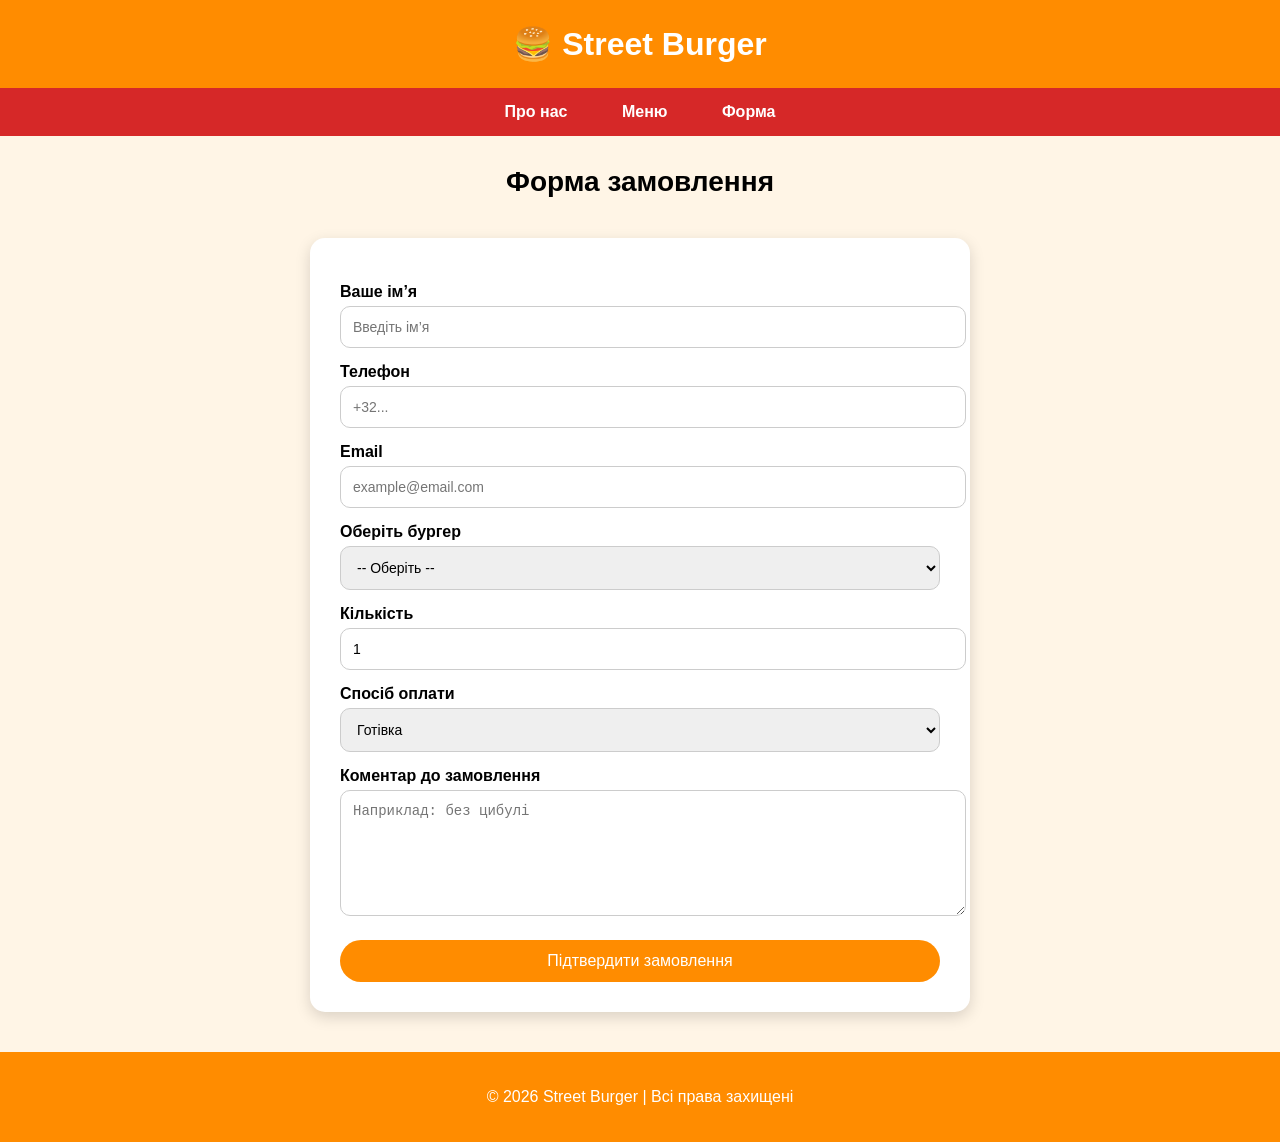
<file: contact.html>
<!DOCTYPE html>
<html lang="uk">
<head>
    <meta charset="UTF-8">
    <title>Street Burger - Форма</title>
    <link rel="stylesheet" href="style.css">
</head>
<body>

<header>
    <h1>🍔 Street Burger</h1>
</header>

<nav>
    <ul class="nav-list">
        <li><a href="index.html">Про нас</a></li>
        <li><a href="menu.html">Меню</a></li>
        <li><a href="contact.html">Форма</a></li>
    </ul>
</nav>

<h2 class="page-title">Форма замовлення</h2>

<section class="form-container">

    <form>
        <label>Ваше ім’я</label>
        <input type="text" placeholder="Введіть ім’я" required>

        <label>Телефон</label>
        <input type="tel" placeholder="+32..." required>

        <label>Email</label>
        <input type="email" placeholder="example@email.com">

        <label>Оберіть бургер</label>
        <select required>
            <option value="">-- Оберіть --</option>
            <option>Класик</option>
            <option>Чіз Бум</option>
            <option>BBQ Бургер</option>
            <option>Мексиканський</option>
            <option>Street Special</option>
        </select>

        <label>Кількість</label>
        <input type="number" min="1" value="1">

        <label>Спосіб оплати</label>
        <select>
            <option>Готівка</option>
            <option>Картка</option>
            <option>Онлайн оплата</option>
        </select>

        <label>Коментар до замовлення</label>
        <textarea placeholder="Наприклад: без цибулі"></textarea>

        <button type="submit">Підтвердити замовлення</button>
    </form>

</section>

<footer>
    <p>© 2026 Street Burger | Всі права захищені</p>
</footer>

</body>
</html>
</file>
<file: style.css>
body {
    margin: 0;
    font-family: Arial, sans-serif;
    background: #fff5e6;
    text-align: center;
}

/* ШАПКА */

header {
    background: #ff8c00;
    color: white;
    padding: 25px;
}

header h1 {
    margin: 0;
}

/* НАВІГАЦІЯ */

nav {
    background: #d62828;
    padding: 15px 0;
}

.nav-list {
    list-style: none;
    margin: 0;
    padding: 0;
}

.nav-list li {
    display: inline-block;
    margin: 0 25px;
}

.nav-list a {
    text-decoration: none;
    color: white;
    font-weight: bold;
    font-size: 16px;
    transition: 0.3s;
}

.nav-list a:hover {
    color: #ffd166;
}

/* ЗАГОЛОВОК СТОРІНКИ */

.page-title {
    margin-top: 30px;
    font-size: 28px;
}

/* МЕНЮ */

.menu {
    padding: 20px;
    display: grid;
    grid-template-columns: repeat(auto-fit, minmax(250px, 1fr));
    gap: 20px;
}

.card {
    background: white;
    border-radius: 15px;
    padding: 15px;
    box-shadow: 0 5px 15px rgba(0,0,0,0.15);
}

.card img {
    width: 100%;
    border-radius: 10px;
}

/* ФОРМА */

.form {
    padding: 30px;
}

.form input {
    display: block;
    margin: 10px auto;
    padding: 12px;
    width: 80%;
    max-width: 300px;
    border-radius: 10px;
    border: 1px solid #ccc;
}

button {
    margin-top: 10px;
    padding: 12px 20px;
    border: none;
    border-radius: 25px;
    background: #ff8c00;
    color: white;
    font-size: 16px;
    cursor: pointer;
}

button:hover {
    background: #e67e00;
}

/* ПІДВАЛ */

footer {
    background: #ff8c00;
    color: white;
    padding: 20px;
    margin-top: 40px;
}


.about-section {
    padding: 40px 20px;
    max-width: 1000px;
    margin: auto;
}

.about-section p {
    font-size: 18px;
    line-height: 1.6;
}

.about-image {
    width: 100%;
    max-width: 400px;
    border-radius: 15px;
    margin: 20px 0;
    box-shadow: 0 5px 15px rgba(0,0,0,0.2);
}

.features {
    display: grid;
    grid-template-columns: repeat(auto-fit, minmax(250px, 1fr));
    gap: 20px;
    margin-top: 30px;
}

.feature-card {
    background: white;
    padding: 20px;
    border-radius: 15px;
    box-shadow: 0 5px 15px rgba(0,0,0,0.1);
}

.gallery {
    margin-top: 40px;
    display: grid;
    grid-template-columns: repeat(auto-fit, minmax(200px, 1fr));
    gap: 15px;
}

.gallery img {
    width: 100%;
    border-radius: 15px;
    height: 200px;
    object-fit: cover;
}

.menu {
    padding: 40px 20px;
    display: grid;
    grid-template-columns: repeat(auto-fit, minmax(280px, 1fr));
    gap: 25px;
    max-width: 1200px;
    margin: auto;
}

.card {
    background: white;
    border-radius: 15px;
    padding: 15px;
    box-shadow: 0 5px 15px rgba(0,0,0,0.15);
    display: flex;
    flex-direction: column;
    justify-content: space-between;
    transition: 0.3s;
}

.card:hover {
    transform: translateY(-5px);
}

.card img {
    width: 100%;
    height: 200px;
    object-fit: cover;
    border-radius: 10px;
}

.card h3 {
    margin: 15px 0 5px 0;
}

.card p {
    flex-grow: 1;
    margin-bottom: 10px;
}

.form-container {
    max-width: 600px;
    margin: 40px auto;
    background: white;
    padding: 30px;
    border-radius: 15px;
    box-shadow: 0 5px 15px rgba(0,0,0,0.15);
    text-align: left;
}

.form-container label {
    display: block;
    margin-top: 15px;
    font-weight: bold;
}

.form-container input,
.form-container select,
.form-container textarea {
    width: 100%;
    padding: 12px;
    margin-top: 5px;
    border-radius: 10px;
    border: 1px solid #ccc;
    font-size: 14px;
}

.form-container textarea {
    resize: vertical;
    min-height: 100px;
}

.form-container input:focus,
.form-container select:focus,
.form-container textarea:focus {
    outline: none;
    border: 1px solid #ff8c00;
    box-shadow: 0 0 5px rgba(255,140,0,0.4);
}

.form-container button {
    width: 100%;
    margin-top: 20px;
}

.buy {
    display: flex;
    justify-content: space-between; /* ціна зліва, кошик справа */
    align-items: center;            /* вирівнювання по вертикалі */
    margin-top: 10px;
}

.buy p {
    font-size: 24px;
    margin: 0; /* прибирає зайві відступи */
    font-weight: bold;
    color: #D62828;
}

.buy a {
    background-color: #FF8C00;
    padding: 8px;
    border-radius: 12px;
    display: flex;          /* щоб іконка була по центру */
    align-items: center;
    justify-content: center;
    transition: all 0.3s;
}

.buy a img {
    width: 28px;
    height: 28px;
}
</file>
